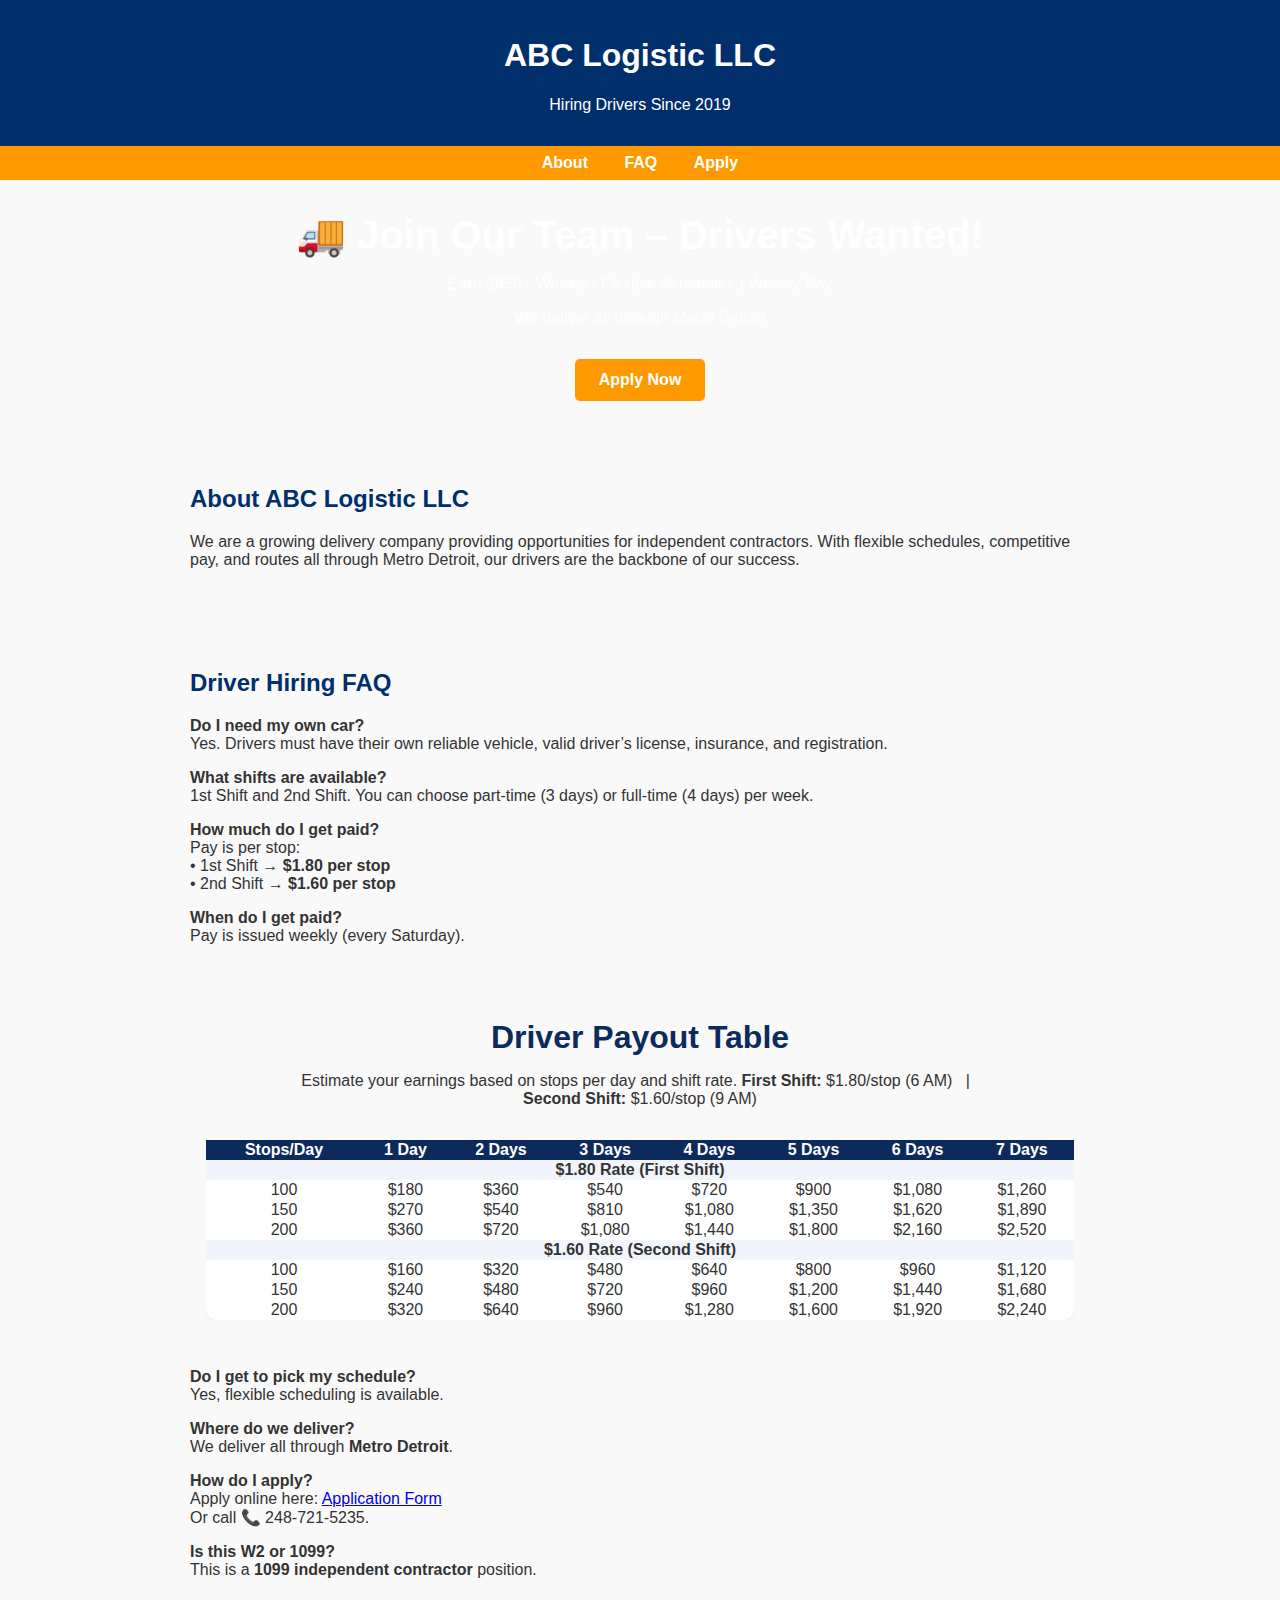
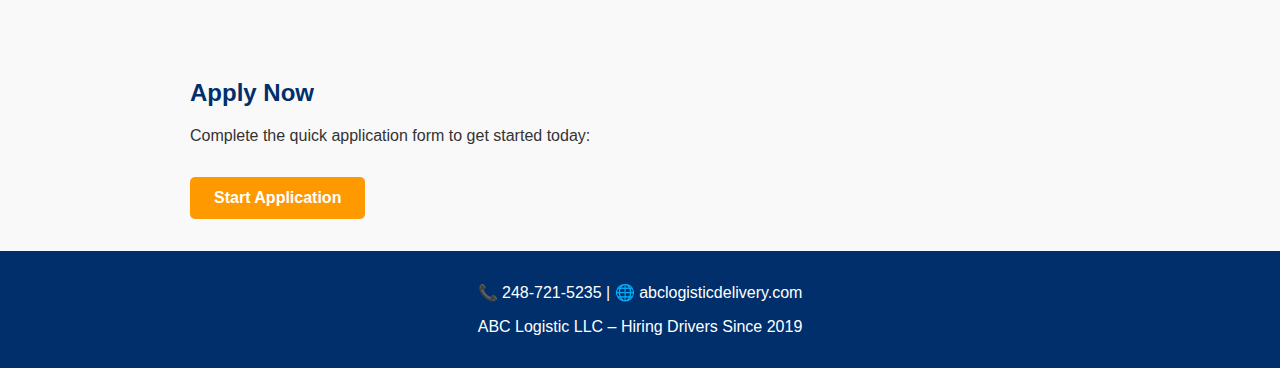
<file: index.html>
<!DOCTYPE html>
<html lang="en">
<head>
  <meta charset="UTF-8" />
  <meta name="viewport" content="width=device-width, initial-scale=1.0" />
  <title>ABC Logistic LLC – Driver Opportunities</title>
  <style>
    body {
      font-family: Arial, sans-serif;
      margin: 0;
      padding: 0;
      background: #f9f9f9;
      color: #333;
    }
    header {
      background: #002f6c;
      color: white;
      padding: 1rem;
      text-align: center;
    }
    nav {
      background: #ff9900;
      padding: 0.5rem;
      text-align: center;
    }
    nav a {
      margin: 0 1rem;
      color: #fff;
      font-weight: bold;
      text-decoration: none;
    }
    .hero {
      text-align: center;
      padding: 2rem;
      background: url("driver-hero.jpg") no-repeat center center/cover;
      color: white;
    }
    .hero h1 {
      font-size: 2.5rem;
      margin: 0;
    }
    .btn {
      display: inline-block;
      margin-top: 1rem;
      padding: 0.75rem 1.5rem;
      background: #ff9900;
      color: white;
      font-weight: bold;
      border-radius: 5px;
      text-decoration: none;
    }
    section {
      padding: 2rem;
      max-width: 900px;
      margin: auto;
    }
    h2 {
      color: #002f6c;
    }
    footer {
      background: #002f6c;
      color: white;
      text-align: center;
      padding: 1rem;
    }
  </style>
</head>
<body>
  <header>
    <h1>ABC Logistic LLC</h1>
    <p>Hiring Drivers Since 2019</p>
  </header>

  <nav>
    <a href="#about">About</a>
    <a href="#faq">FAQ</a>
    <a href="#apply">Apply</a>
  </nav>

  <section class="hero">
    <h1>🚚 Join Our Team – Drivers Wanted!</h1>
    <p>Earn $850+ Weekly | Flexible Schedules | Weekly Pay</p>
    <p>We deliver all through Metro Detroit</p>
    <a href="https://forms.gle/tKbaNbtGxspA9VoR7" target="_blank" class="btn">Apply Now</a>
  </section>

  <section id="about">
    <h2>About ABC Logistic LLC</h2>
    <p>
      We are a growing delivery company providing opportunities for independent contractors. 
      With flexible schedules, competitive pay, and routes all through Metro Detroit, 
      our drivers are the backbone of our success.
    </p>
  </section>

  <section id="faq">
    <h2>Driver Hiring FAQ</h2>

    <p><strong>Do I need my own car?</strong><br/> 
    Yes. Drivers must have their own reliable vehicle, valid driver’s license, insurance, and registration.</p>

    <p><strong>What shifts are available?</strong><br/> 
    1st Shift and 2nd Shift. You can choose part-time (3 days) or full-time (4 days) per week.</p>

    <p><strong>How much do I get paid?</strong><br/> 
    Pay is per stop:<br/>
    • 1st Shift → <strong>$1.80 per stop</strong><br/>
    • 2nd Shift → <strong>$1.60 per stop</strong></p>

    <p><strong>When do I get paid?</strong><br/> 
    Pay is issued weekly (every Saturday).</p>

 <section id="payout-table" class="container" style="padding:2rem 1rem;">
 <h2 style="text-align:center; font-size:2rem; color:#0d2a5c; margin-bottom:1rem;">
 Driver Payout Table
 </h2>

 <p style="text-align:center; color:#333; max-width:700px; margin:0 auto 2rem;">
 Estimate your earnings based on stops per day and shift rate.
 <strong>First Shift:</strong> $1.80/stop (6 AM) &nbsp; | &nbsp;
 <strong>Second Shift:</strong> $1.60/stop (9 AM)
 </p>

 <div style="overflow-x:auto;">
 <table style="
 width:100%;
 border-collapse:collapse;
 text-align:center;
 background:#fff;
 box-shadow:0 0 10px rgba(0,0,0,0.05);
 border-radius:12px;
 ">
 <thead style="background:#0d2a5c; color:#fff;">
 <tr>
 <th>Stops/Day</th>
 <th>1 Day</th><th>2 Days</th><th>3 Days</th>
 <th>4 Days</th><th>5 Days</th><th>6 Days</th><th>7 Days</th>
 </tr>
 </thead>
 <tbody>
 <tr style="background:#f1f4fa; font-weight:bold;">
 <td colspan="8">$1.80 Rate (First Shift)</td>
 </tr>
 <tr><td>100</td><td>$180</td><td>$360</td><td>$540</td><td>$720</td><td>$900</td><td>$1,080</td><td>$1,260</td></tr>
 <tr><td>150</td><td>$270</td><td>$540</td><td>$810</td><td>$1,080</td><td>$1,350</td><td>$1,620</td><td>$1,890</td></tr>
 <tr><td>200</td><td>$360</td><td>$720</td><td>$1,080</td><td>$1,440</td><td>$1,800</td><td>$2,160</td><td>$2,520</td></tr>

 <tr style="background:#f1f4fa; font-weight:bold;">
 <td colspan="8">$1.60 Rate (Second Shift)</td>
 </tr>
 <tr><td>100</td><td>$160</td><td>$320</td><td>$480</td><td>$640</td><td>$800</td><td>$960</td><td>$1,120</td></tr>
 <tr><td>150</td><td>$240</td><td>$480</td><td>$720</td><td>$960</td><td>$1,200</td><td>$1,440</td><td>$1,680</td></tr>
 <tr><td>200</td><td>$320</td><td>$640</td><td>$960</td><td>$1,280</td><td>$1,600</td><td>$1,920</td><td>$2,240</td></tr>
 </tbody>
 </table>
 </div>
</section>

    <p><strong>Do I get to pick my schedule?</strong><br/> 
    Yes, flexible scheduling is available.</p>

    <p><strong>Where do we deliver?</strong><br/> 
    We deliver all through <strong>Metro Detroit</strong>.</p>

    <p><strong>How do I apply?</strong><br/> 
    Apply online here: 
    <a href="https://forms.gle/tKbaNbtGxspA9VoR7" target="_blank">Application Form</a><br/>
    Or call 📞 248-721-5235.</p>

    <p><strong>Is this W2 or 1099?</strong><br/> 
    This is a <strong>1099 independent contractor</strong> position.</p>
  </section>

  <section id="apply">
    <h2>Apply Now</h2>
    <p>Complete the quick application form to get started today:</p>
    <a href="https://forms.gle/tKbaNbtGxspA9VoR7" target="_blank" class="btn">Start Application</a>
  </section>

  <footer>
    <p>📞 248-721-5235 | 🌐 abclogisticdelivery.com</p>
    <p>ABC Logistic LLC – Hiring Drivers Since 2019</p>
  </footer>
</file>
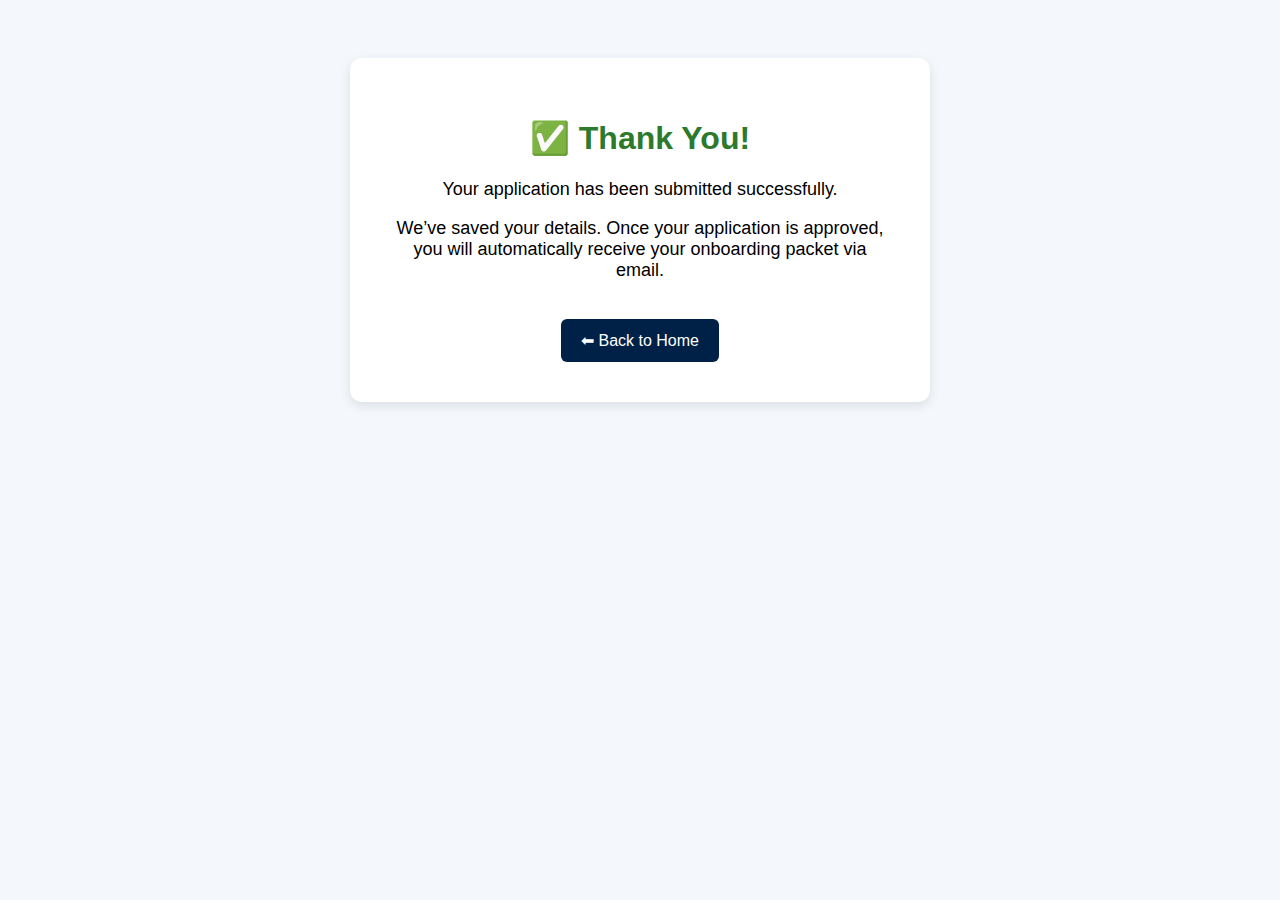
<file: apply-success.html>
<!DOCTYPE html>
<html lang="en">
<head>
  <meta charset="UTF-8">
  <meta name="viewport" content="width=device-width, initial-scale=1.0">
  <title>Application Submitted</title>
  <style>
    body { font-family: Arial, sans-serif; background:#f4f7fb; text-align:center; padding:50px; }
    .success { background:#fff; border-radius:12px; padding:40px; max-width:500px; margin:auto; box-shadow:0 4px 12px rgba(0,0,0,0.1); }
    h1 { color:#2c7a2c; }
    p { font-size:18px; }
    a { display:inline-block; margin-top:20px; padding:12px 20px; background:#002147; color:#fff; border-radius:6px; text-decoration:none; }
    a:hover { background:#014c8c; }
  </style>
</head>
<body>
  <div class="success">
    <h1>✅ Thank You!</h1>
    <p>Your application has been submitted successfully.</p>
    <p>We’ve saved your details. Once your application is approved, you will automatically receive your onboarding packet via email.</p>
    <a href="index.html">⬅ Back to Home</a>
  </div>
</body>
</html>
</file>
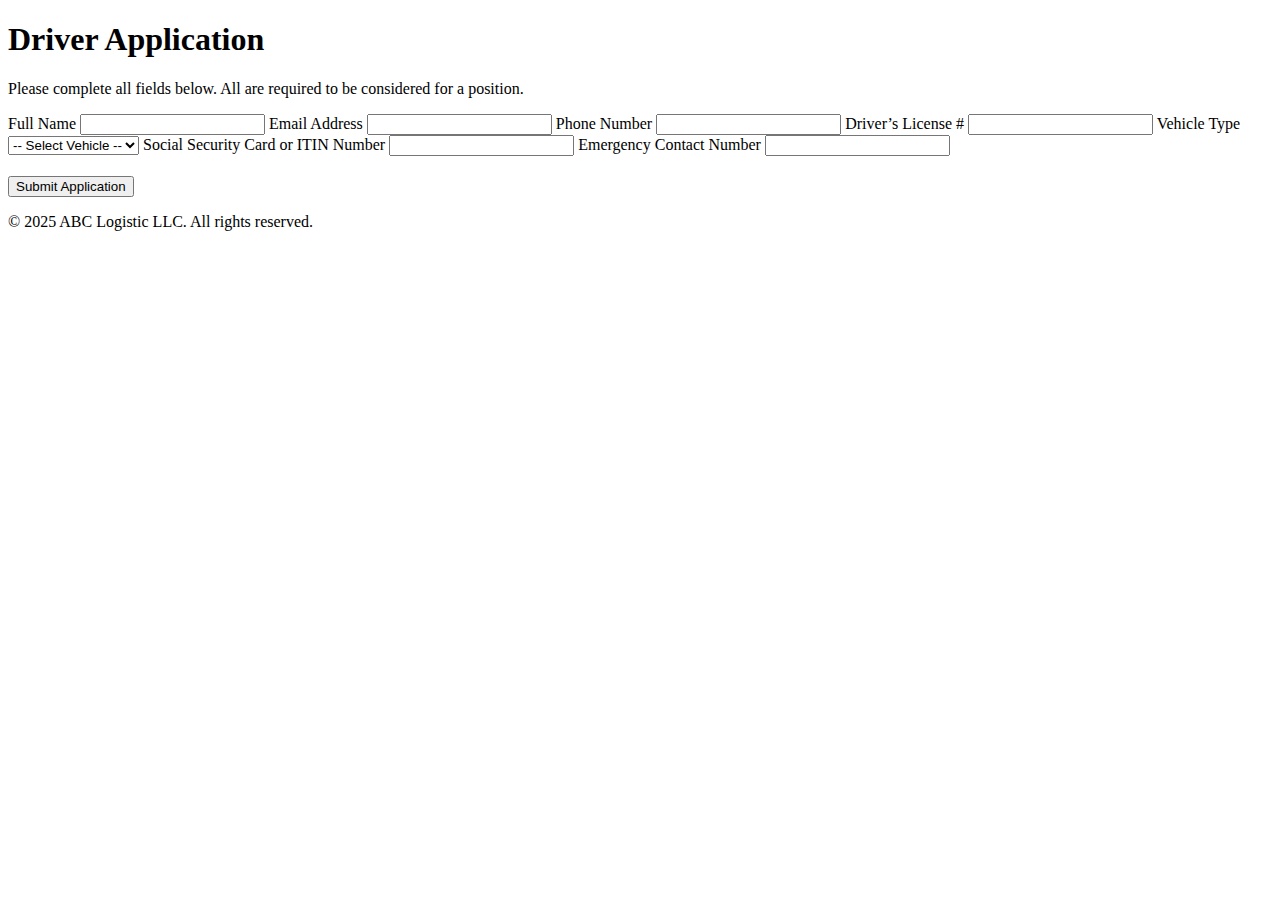
<file: apply.html>
<!DOCTYPE html>
<html lang="en">
<head>
  <meta charset="UTF-8">
  <meta name="viewport" content="width=device-width, initial-scale=1.0">
  <title>Apply - ABC Logistic LLC</title>
  <link rel="stylesheet" href="style.css">
</head>
<body class="apply-page">
  <div class="apply-overlay"></div>

  <main>
    <form action="https://formspree.io/f/mwpnawjg" method="POST" class="application-form">
      <h1>Driver Application</h1>
      <p>Please complete all fields below. All are required to be considered for a position.</p>

      <label for="fullName">Full Name</label>
      <input type="text" id="fullName" name="Full Name" required>

      <label for="email">Email Address</label>
      <input type="email" id="email" name="Email" required>

      <label for="phone">Phone Number</label>
      <input type="text" id="phone" name="Phone Number" required>

      <label for="license">Driver’s License #</label>
      <input type="text" id="license" name="Driver’s License" required>

      <label for="vehicle">Vehicle Type</label>
      <select id="vehicle" name="Vehicle Type" required>
        <option value="">-- Select Vehicle --</option>
        <option>Small Car</option>
        <option>SUV</option>
        <option>Pickup Truck</option>
        <option>Cargo Van</option>
      </select>

      <label for="ssn">Social Security Card or ITIN Number</label>
      <input type="text" id="ssn" name="SSN or ITIN" required>

      <label for="emergency">Emergency Contact Number</label>
      <input type="text" id="emergency" name="Emergency Contact" required>

      <div style="margin-top:20px;">
        <button type="submit" class="btn">Submit Application</button>
      </div>
    </form>
  </main>

  <footer>
    <p>&copy; 2025 ABC Logistic LLC. All rights reserved.</p>
  </footer>
</body>
</html>
</file>
<file: style.css>

</file>
